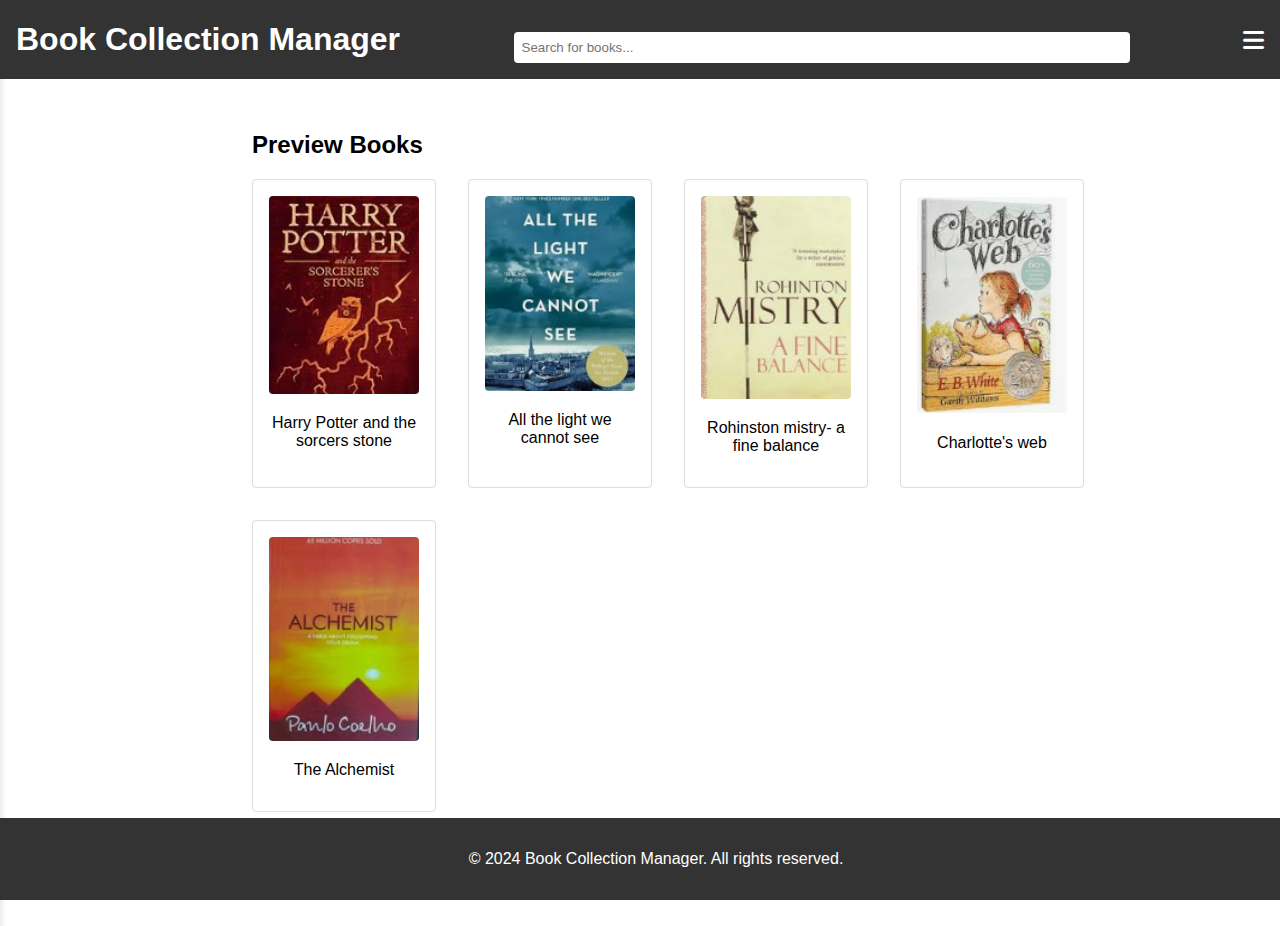
<file: home page/index.html>
<!DOCTYPE html>
<html lang="en">
<head>
    <meta charset="UTF-8">
    <meta name="viewport" content="width=device-width, initial-scale=1.0">
    <title>Book Collection Manager</title>
    <link rel="stylesheet" href="styles.css">
    <link rel="stylesheet" href="https://cdnjs.cloudflare.com/ajax/libs/font-awesome/6.0.0-beta3/css/all.min.css">
</head>
<body>
    <header>
        <h1>Book Collection Manager</h1>
        <input type="text" placeholder="Search for books..." id="search-bar">
        <i class="fas fa-bars menu-icon" id="menu-icon"></i>
    </header>
    <div class="container">
        <nav class="sidebar" id="sidebar">
            <ul>
                <li><a href="#">Home</a></li>
                <li><a href="#">My Books</a></li>
                <li><a href="#">Wishlist</a></li>
                <li><a href="#">Community</a></li>
                <li><a href="#">Profile</a></li>
            </ul>
        </nav>
        <main>
            <h2>Preview Books</h2>
            <div class="book-preview">
                <div class="book">
                    <img src="img1.png" alt="Book 1">
                    <p>Harry Potter and the sorcers stone</p>
                </div>
                <div class="book">
                    <img src="img2.png" alt="Book 2">
                    <p>All the light we cannot see</p>
                </div>
                <div class="book">
                    <img src="img3.png" alt="Book 3">
                    <p>Rohinston mistry- a fine balance</p>
                </div>
                <div class="book">
                    <img src="img4.png" alt="Book 4">
                    <p>Charlotte's web</p>
                </div>
                <div class="book">
                    <img src="img5.png" alt="Book 5">
                    <p>The Alchemist</p>
                </div>
            </div>
        </main>
    </div>
    <footer>
        <p>&copy; 2024 Book Collection Manager. All rights reserved.</p>
    </footer>
    <script src="main.js"></script>
</body>
</html>
</file>
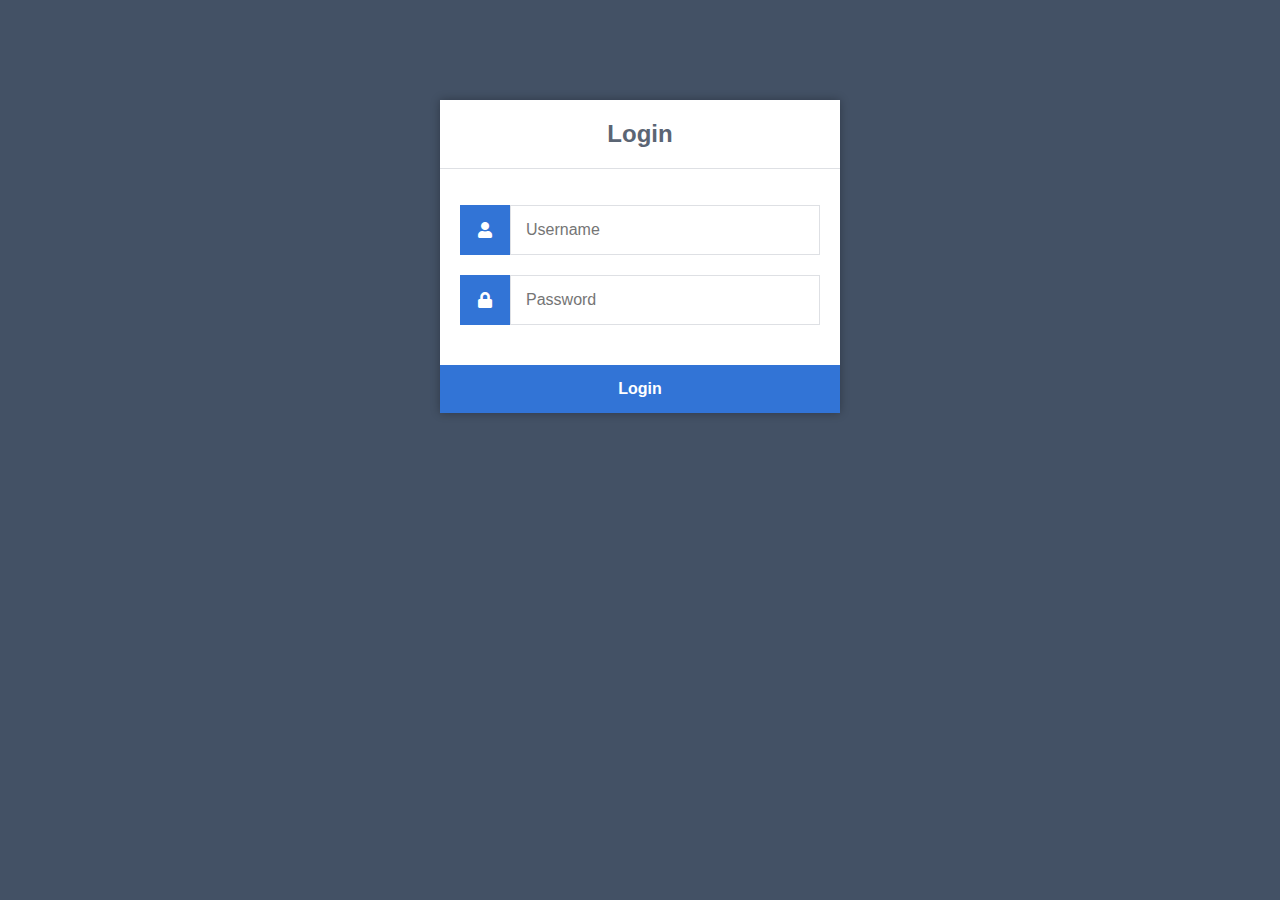
<file: phplogin/index.html>
<!DOCTYPE html>
<html>

<head>
    <meta charset="utf-8">
    <title>Login</title>
    <link rel="stylesheet" href="https://use.fontawesome.com/releases/v5.7.1/css/all.css">
    <link href="style.css" rel="stylesheet" type="text/css">
</head>

<body>
    <div class="login">
        <h1>Login</h1>
        <form action="authenticate.php" method="post">
            <label for="username">
					<i class="fas fa-user"></i>
				</label>
            <input type="text" name="username" placeholder="Username" id="username" required>
            <label for="password">
					<i class="fas fa-lock"></i>
				</label>
            <input type="password" name="password" placeholder="Password" id="password" required>
            <input type="submit" value="Login">
        </form>
    </div>
</body>

</html>
</file>
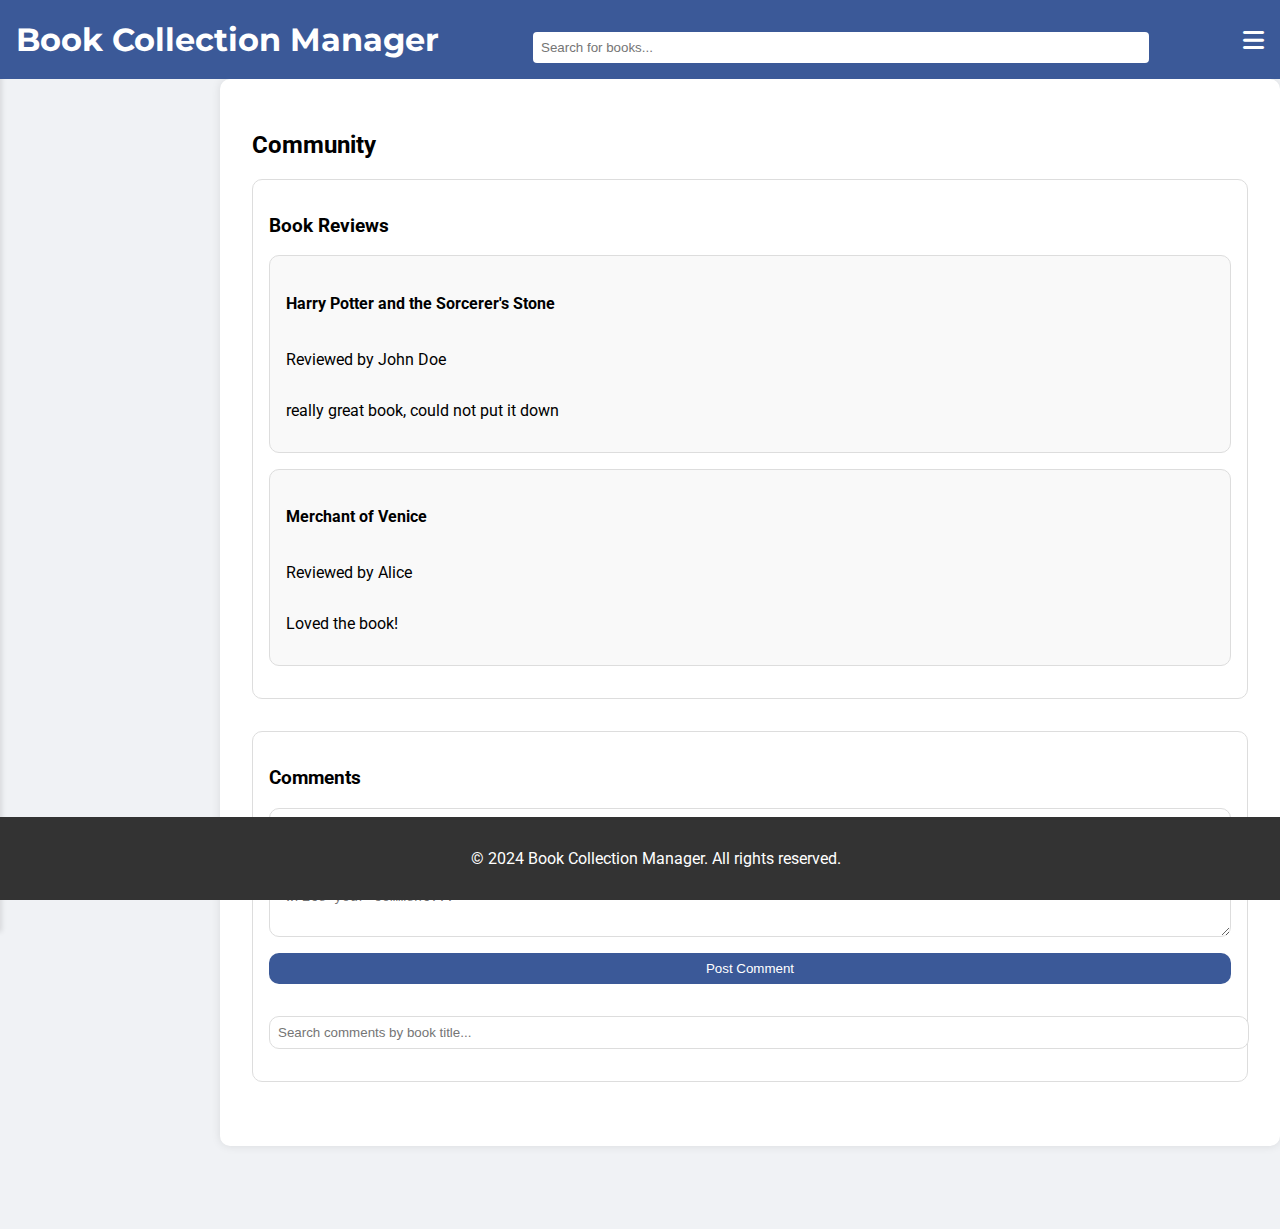
<file: communitypage/community.html>
<!DOCTYPE html>
<html lang="en">
<head>
    <meta charset="UTF-8">
    <meta name="viewport" content="width=device-width, initial-scale=1.0">
    <title>Community - Book Collection Manager</title>
    <link rel="stylesheet" href="community.css">
    <link rel="stylesheet" href="https://cdnjs.cloudflare.com/ajax/libs/font-awesome/6.0.0-beta3/css/all.min.css">
    <link href="https://fonts.googleapis.com/css2?family=Montserrat:wght@400;600&family=Roboto:wght@400;500&display=swap" rel="stylesheet">
</head>
<body>
    <header>
        <h1>Book Collection Manager</h1>
        <input type="text" placeholder="Search for books..." id="search-bar">
        <i class="fas fa-bars menu-icon" id="menu-icon"></i>
    </header>
    <div class="container">
        <nav class="sidebar" id="sidebar">
            <ul>
                <li><a href="#">Home</a></li>
                <li><a href="#">My Books</a></li>
                <li><a href="#">Wishlist</a></li>
                <li><a href="#">Community</a></li>
                <li><a href="#">Profile</a></li>
            </ul>
        </nav>
        <main>
            <h2>Community</h2>
            <div class="reviews">
                <h3>Book Reviews</h3>
                <div class="review">
                    <h4>Harry Potter and the Sorcerer's Stone</h4>
                    <p>Reviewed by John Doe</p>
                    <p>really great book, could not put it down</p>
                </div>
                <div class="review">
                    <h4>Merchant of Venice</h4>
                    <p>Reviewed by Alice</p>
                    <p>Loved the book!</p>
                </div>
                <!-- More reviews can be added here -->
            </div>
            <div class="comment-section">
                <h3>Comments</h3>
                <form id="comment-form">
                    <input type="text" id="comment-book" placeholder="Book Title" required>
                    <textarea id="comment-text" placeholder="Write your comment..." required></textarea>
                    <button type="submit">Post Comment</button>
                </form>
                <input type="text" id="comment-search" placeholder="Search comments by book title...">
                <div class="comments">
                    <!-- User comments will be displayed here -->
                </div>
            </div>
        </main>
    </div>
    <footer>
        <p>&copy; 2024 Book Collection Manager. All rights reserved.</p>
    </footer>
    <script src="community.js"></script>
</body>
</html>
</file>
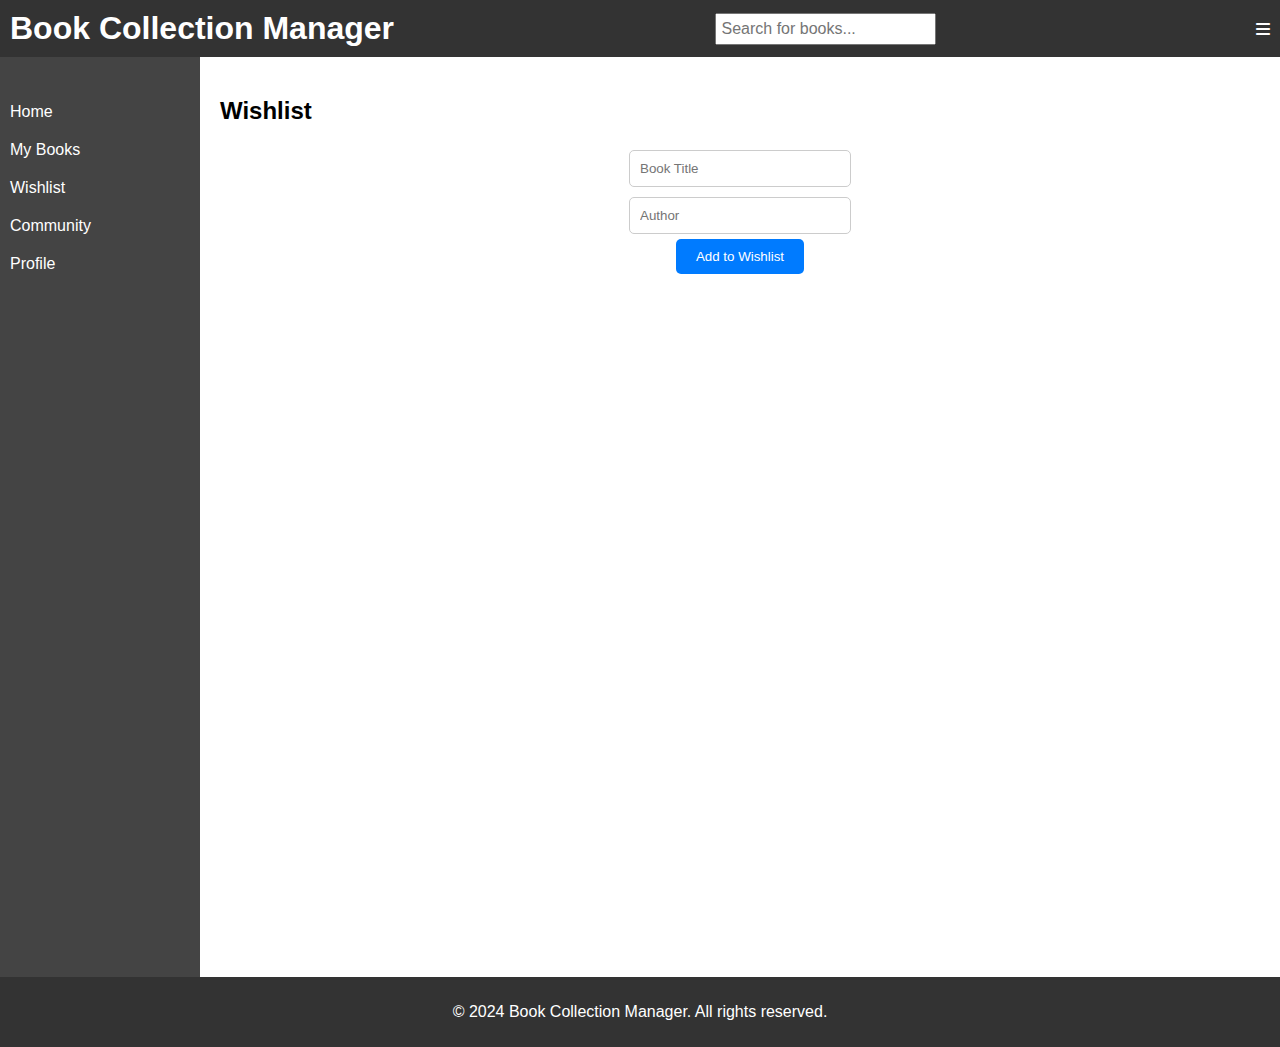
<file: wishlistpage/wishlist.html>
<!DOCTYPE html>
<html lang="en">
<head>
    <meta charset="UTF-8">
    <meta name="viewport" content="width=device-width, initial-scale=1.0">
    <title>Wishlist - Book Collection Manager</title>
    <link rel="stylesheet" href="wishlist.css">
    <link rel="stylesheet" href="https://cdnjs.cloudflare.com/ajax/libs/font-awesome/6.0.0-beta3/css/all.min.css">
</head>
<body>
    <header>
        <h1>Book Collection Manager</h1>
        <input type="text" placeholder="Search for books..." id="search-bar">
        <i class="fas fa-bars menu-icon" id="menu-icon"></i>
    </header>
    <div class="container">
        <nav class="sidebar" id="sidebar">
            <ul>
                <li><a href="index.html">Home</a></li>
                <li><a href="mybooks.html">My Books</a></li>
                <li><a href="wishlist.html">Wishlist</a></li>
                <li><a href="community.html">Community</a></li>
                <li><a href="profile.html">Profile</a></li>
            </ul>
        </nav>
        <main>
            <h2>Wishlist</h2>
            <div class="wishlist">
                <form id="wishlist-form">
                    <input type="text" id="book-title" placeholder="Book Title" required>
                    <input type="text" id="author" placeholder="Author" required>
                    <button type="submit">Add to Wishlist</button>
                </form>
                <div id="wishlist-container">
                    <!-- Wishlist items will be dynamically added here -->
                </div>
            </div>
        </main>
    </div>
    <footer>
        <p>&copy; 2024 Book Collection Manager. All rights reserved.</p>
    </footer>
    <script src="wishlist.js"></script>
</body>
</html>
</file>
<file: home page/styles.css>
body {
    font-family: Arial, sans-serif;
    margin: 0;
    padding: 0;
    box-sizing: border-box;
    display: flex;
    flex-direction: column;
    min-height: 100vh;
}

header {
    background-color: #333;
    color: white;
    padding: 1rem;
    text-align: center;
    position: sticky;
    top: 0;
    z-index: 1000;
    display: flex;
    justify-content: space-between;
    align-items: center;
}

header h1 {
    margin: 0;
    font-size: 2rem;
}

#search-bar {
    margin-top: 1rem;
    padding: 0.5rem;
    width: 60%;
    max-width: 600px;
    border: none;
    border-radius: 4px;
}

.menu-icon {
    font-size: 1.5rem;
    cursor: pointer;
}

.container {
    display: flex;
    flex: 1;
}

.sidebar {
    background-color: #444;
    color: white;
    width: 200px;
    padding: 1rem;
    box-shadow: 2px 0 5px rgba(0, 0, 0, 0.1);
    transition: transform 0.3s ease;
    position: fixed;
    left: 0;
    top: 60px; /* height of header */
    height: calc(100% - 60px);
    transform: translateX(-100%);
}

.sidebar.active {
    transform: translateX(0);
}

.sidebar ul {
    list-style: none;
    padding: 0;
}

.sidebar ul li {
    margin: 2.5rem 0; /* Increased margin for more spacing */
}

.sidebar ul li a {
    color: white;
    text-decoration: none;
}

.sidebar ul li a:hover {
    text-decoration: underline;
}

.toggle-btn {
    background-color: #333;
    color: white;
    border: none;
    padding: 0.5rem 1rem;
    cursor: pointer;
    margin-bottom: 1rem;
}

main {
    flex: 1;
    padding: 2rem;
    margin-left: 220px; /* Offset for sidebar plus additional space */
    transition: margin-left 0.3s ease;
}

.main.active {
    margin-left: 20px; /* Reduced offset when sidebar is hidden */
}

.book-preview {
    display: flex;
    flex-wrap: wrap;
    gap: 2rem; /* Increased gap for more spacing */
}

.book {
    border: 1px solid #ddd;
    border-radius: 4px;
    padding: 1rem;
    text-align: center;
    width: 150px;
    transition: transform 0.3s ease;
}

.book img {
    width: 100%;
    height: auto;
    border-radius: 4px;
}

.book:hover {
    transform: scale(1.1); /* Increase size on hover */
}

footer {
    background-color: #333;
    color: white;
    text-align: center;
    padding: 1rem;
    position: sticky;
    bottom: 0;
    width: 100%;
}
</file>
<file: phplogin/style.css>
* {
    box-sizing: border-box;
    font-family: -apple-system, BlinkMacSystemFont, "segoe ui", roboto, oxygen, ubuntu, cantarell, "fira sans", "droid sans", "helvetica neue", Arial, sans-serif;
    font-size: 16px;
}

body {
    background-color: #435165;
}

.login {
    width: 400px;
    background-color: #ffffff;
    box-shadow: 0 0 9px 0 rgba(0, 0, 0, 0.3);
    margin: 100px auto;
}

.login h1 {
    text-align: center;
    color: #5b6574;
    font-size: 24px;
    padding: 20px 0 20px 0;
    border-bottom: 1px solid #dee0e4;
}

.login form {
    display: flex;
    flex-wrap: wrap;
    justify-content: center;
    padding-top: 20px;
}

.login form label {
    display: flex;
    justify-content: center;
    align-items: center;
    width: 50px;
    height: 50px;
    background-color: #3274d6;
    color: #ffffff;
}

.login form input[type="password"],
.login form input[type="text"] {
    width: 310px;
    height: 50px;
    border: 1px solid #dee0e4;
    margin-bottom: 20px;
    padding: 0 15px;
}

.login form input[type="submit"] {
    width: 100%;
    padding: 15px;
    margin-top: 20px;
    background-color: #3274d6;
    border: 0;
    cursor: pointer;
    font-weight: bold;
    color: #ffffff;
    transition: background-color 0.2s;
}

.login form input[type="submit"]:hover {
    background-color: #2868c7;
    transition: background-color 0.2s;
}
</file>
<file: communitypage/community.css>
body {
    font-family: 'Roboto', sans-serif;
    margin: 0;
    padding: 0;
    box-sizing: border-box;
    display: flex;
    flex-direction: column;
    min-height: 100vh;
    background-color: #f0f2f5;
}

header {
    background-color: #3b5998;
    color: white;
    padding: 1rem;
    text-align: center;
    position: sticky;
    top: 0;
    z-index: 1000;
    display: flex;
    justify-content: space-between;
    align-items: center;
}

header h1 {
    margin: 0;
    font-size: 2rem;
    font-family: 'Montserrat', sans-serif;
}

#search-bar {
    margin-top: 1rem;
    padding: 0.5rem;
    width: 60%;
    max-width: 600px;
    border: none;
    border-radius: 4px;
}

.menu-icon {
    font-size: 1.5rem;
    cursor: pointer;
}

.container {
    display: flex;
    flex: 1;
}

.sidebar {
    background-color: #444;
    color: white;
    width: 200px;
    padding: 1rem;
    box-shadow: 2px 0 5px rgba(0, 0, 0, 0.1);
    transition: transform 0.3s ease;
    position: fixed;
    left: 0;
    top: 60px; /* height of header */
    height: calc(100% - 60px);
    transform: translateX(-100%);
}

.sidebar.active {
    transform: translateX(0);
}

.sidebar ul {
    list-style: none;
    padding: 0;
}

.sidebar ul li {
    margin: 2.5rem 0;
}

.sidebar ul li a {
    color: white;
    text-decoration: none;
    font-size: 1.2rem;
}

.sidebar ul li a:hover {
    text-decoration: underline;
}

.toggle-btn {
    background-color: #333;
    color: white;
    border: none;
    padding: 0.5rem 1rem;
    cursor: pointer;
    margin-bottom: 1rem;
}

main {
    flex: 1;
    padding: 2rem;
    margin-left: 220px;
    transition: margin-left 0.3s ease;
    background-color: white;
    border-radius: 10px;
    box-shadow: 0 0 10px rgba(0, 0, 0, 0.1);
}

.main.active {
    margin-left: 20px;
}

.reviews, .comment-section {
    margin-bottom: 2rem;
    border: 1px solid #ddd;
    border-radius: 10px;
    padding: 1rem;
    background-color: #fff;
}

.review, .comment {
    border: 1px solid #ddd;
    border-radius: 10px;
    padding: 1rem;
    margin-bottom: 1rem;
    background-color: #f9f9f9;
    display: flex;
    flex-direction: column;
}

.comment-section form {
    display: flex;
    flex-direction: column;
    margin-bottom: 2rem;
}

#comment-book {
    padding: 1rem;
    border: 1px solid #ddd;
    border-radius: 10px;
    margin-bottom: 1rem;
}

#comment-text {
    padding: 1rem;
    border: 1px solid #ddd;
    border-radius: 10px;
    margin-bottom: 1rem;
    resize: vertical;
}

#comment-search {
    padding: 0.5rem;
    border: 1px solid #ddd;
    border-radius: 10px;
    margin-bottom: 1rem;
    width: 100%;
}

button {
    padding: 0.5rem 1rem;
    background-color: #3b5998;
    color: white;
    border: none;
    border-radius: 10px;
    cursor: pointer;
    transition: background-color 0.3s ease;
}

button:hover {
    background-color: #4c70ba;
}

footer {
    background-color: #333;
    color: white;
    text-align: center;
    padding: 1rem;
    position: sticky;
    bottom: 0;
    width: 100%;
}

.comment .avatar {
    width: 40px;
    height: 40px;
    border-radius: 50%;
    margin-right: 1rem;
}

.comment .comment-header {
    display: flex;
    align-items: center;
}

.comment .username {
    font-weight: bold;
}

.comment .comment-text {
    margin-top: 0.5rem;
}

.comment .timestamp {
    font-size: 0.8rem;
    color: #999;
    margin-top: 0.5rem;
    text-align: right;
}
</file>
<file: wishlistpage/wishlist.css>
/* General Styles for Consistency */
body {
    font-family: Arial, sans-serif;
    margin: 0;
    padding: 0;
    box-sizing: border-box;
}

header {
    background-color: #333;
    color: white;
    padding: 10px;
    display: flex;
    justify-content: space-between;
    align-items: center;
}

header h1 {
    margin: 0;
}

header input {
    padding: 5px;
    font-size: 16px;
}

.menu-icon {
    display: none;
    cursor: pointer;
}

.container {
    display: flex;
}

.sidebar {
    width: 200px;
    background-color: #444;
    color: white;
    height: 100vh;
    padding-top: 20px;
    transition: transform 0.3s ease;
}

.sidebar.active {
    transform: translateX(-100%);
}

.sidebar ul {
    list-style: none;
    padding: 0;
}

.sidebar ul li {
    padding: 10px;
}

.sidebar ul li a {
    color: white;
    text-decoration: none;
}

.sidebar ul li a:hover {
    text-decoration: underline;
}

main {
    flex: 1;
    padding: 20px;
}

footer {
    text-align: center;
    padding: 10px;
    background-color: #333;
    color: white;
}

.wishlist {
    display: flex;
    flex-direction: column;
    align-items: center;
    margin-top: 20px;
}

#wishlist-form {
    display: flex;
    flex-direction: column;
    align-items: center;
    margin-bottom: 20px;
}

#wishlist-form input {
    margin: 5px;
    padding: 10px;
    width: 200px;
    border: 1px solid #ccc;
    border-radius: 5px;
}

#wishlist-form button {
    padding: 10px 20px;
    border: none;
    border-radius: 5px;
    background-color: #007bff;
    color: white;
    cursor: pointer;
}

#wishlist-form button:hover {
    background-color: #0056b3;
}

#wishlist-container {
    display: flex;
    flex-direction: column;
    align-items: center;
    width: 100%;
}

.wishlist-item {
    display: flex;
    justify-content: space-between;
    align-items: center;
    width: 80%;
    padding: 10px;
    border-bottom: 1px solid #ccc;
}

.wishlist-item p {
    margin: 0;
}

.wishlist-item button {
    padding: 5px 10px;
    border: none;
    border-radius: 5px;
    background-color: #dc3545;
    color: white;
    cursor: pointer;
}

.wishlist-item button:hover {
    background-color: #c82333;
}

/* Responsive Styles */
@media (max-width: 768px) {
    .container {
        flex-direction: column;
    }

    .sidebar {
        width: 100%;
        height: auto;
    }

    .menu-icon {
        display: block;
    }

    .sidebar.active {
        transform: translateX(-100%);
    }
}
</file>
